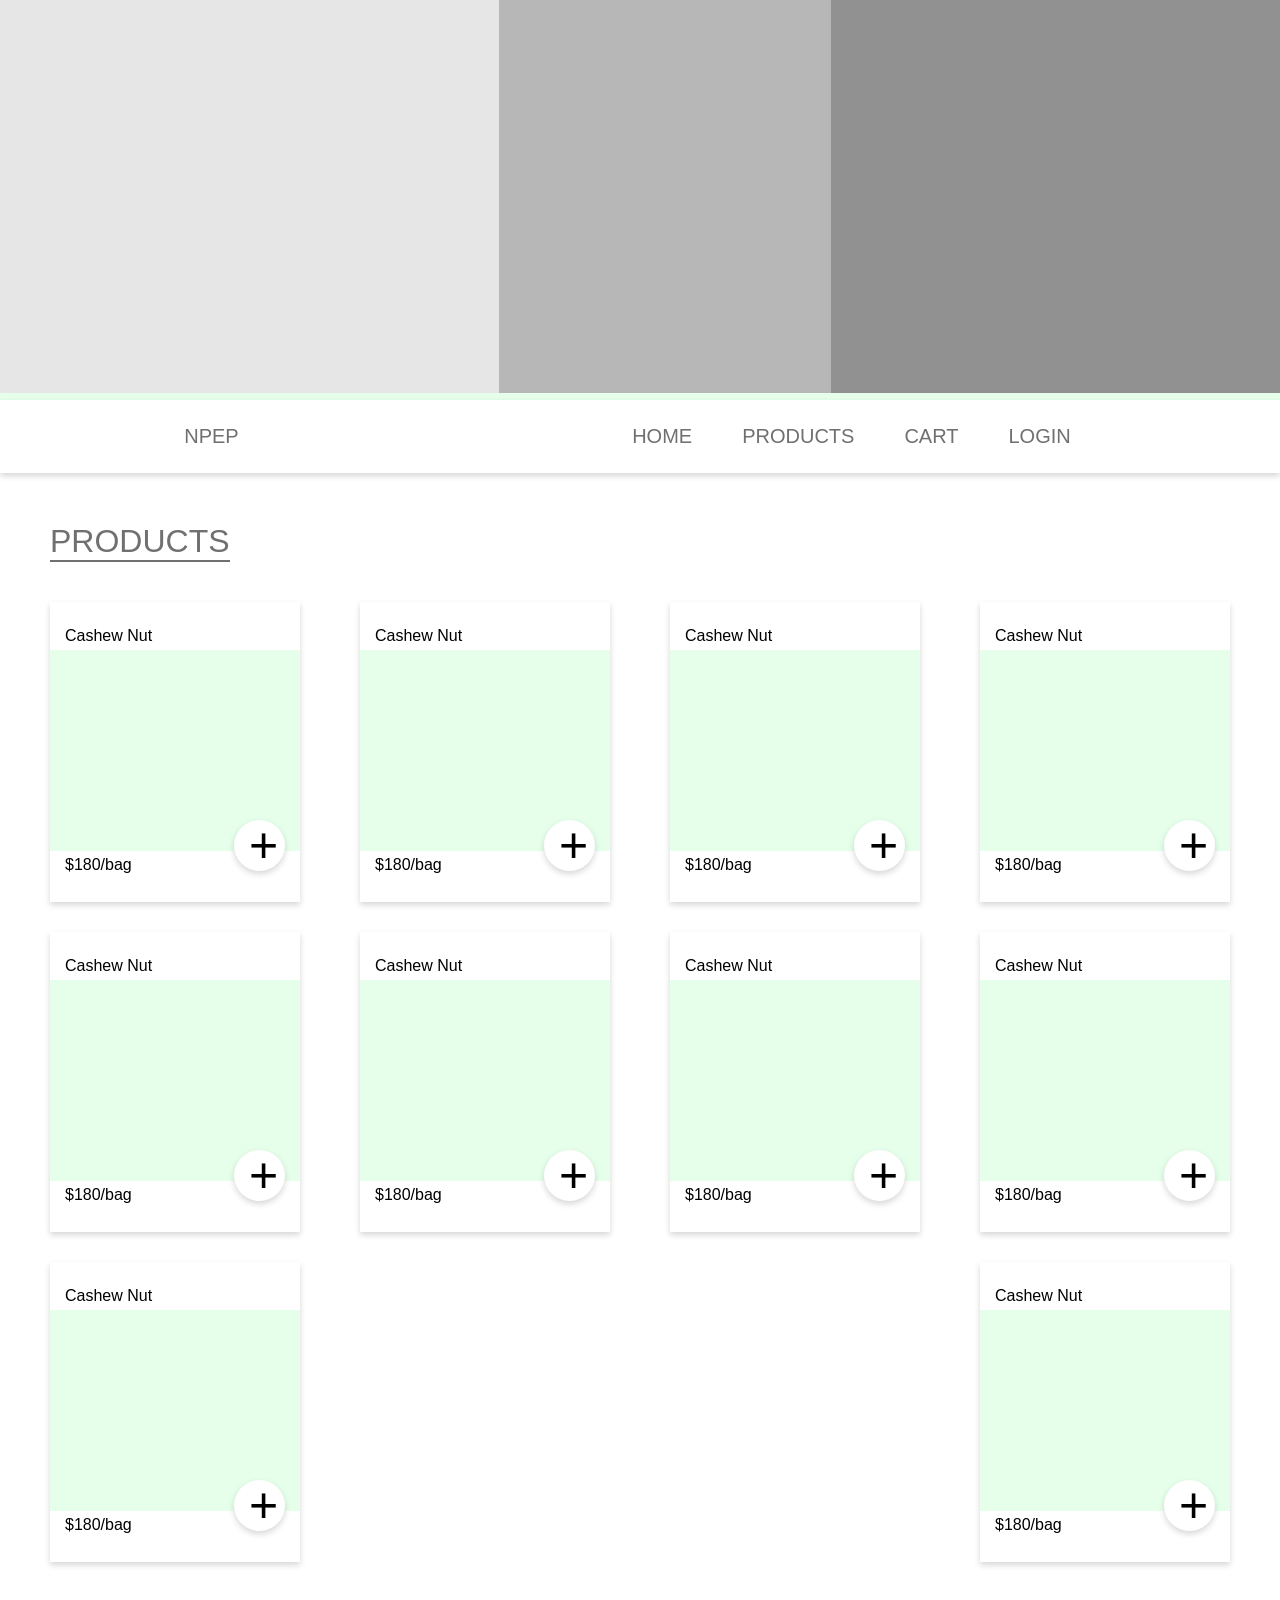
<file: index.html>
<!DOCTYPE html>
<html lang="en">
<head>
    <meta charset="UTF-8">
    <meta name="viewport" content="width=device-width, initial-scale=1.0">
    <meta http-equiv="X-UA-Compatible" content="ie=edge">
    <link rel="stylesheet" href="style.css">
    <title>Farm UI| Home</title>
</head>
<body>
    <main class="main">
        <div class="bg-w">
                <header class="jumbotron">
                        <div class="jumb-1"></div>
                        <div class="jumb-2"></div>
                        <div class="jumb-3"></div>
                    </header>
            
                    <nav class="navigation">
                        <div class="navbar-brand">NPEP</div>
                        <ul>
                            <li>
                                <a href="#" class="a-link">HOME</a>
                            </li>
                            <li>                                
                                <a href="#products" class="a-link">PRODUCTS</a>
                            </li>
                            <li>    
                                <a href="#" class="a-link">CART</a>
                            </li>
                            <li>     
                                <a href="login.html" class="a-link">LOGIN</a>
                            </li>
            
                        </ul>
                    </nav>
            
                    <div class="products" id="products">
                        <h1>PRODUCTS </h1>

                        <div class="nut-cardbox">
                            <div class="nut-card">
                                <p>Cashew Nut</p>
                                <div class="nut-sp">
                                    <div class="p-move">
                                            <p>+</p>
                                    </div>
                                </div>
                                <p>$180/bag</p>
                            </div>
                            <div class="nut-card">
                                    <p>Cashew Nut</p>
                                    <div class="nut-sp">
                                        <div class="p-move">
                                                <p>+</p>
                                        </div>
                                    </div>
                                    <p>$180/bag</p>
    
                            </div>
                            <div class="nut-card">
                                    <p>Cashew Nut</p>
                                    <div class="nut-sp">
                                        <div class="p-move">
                                                <p>+</p>
                                        </div>
                                    </div>
                                    <p>$180/bag</p>
    
                            </div>
                            <div class="nut-card">
                                    <p>Cashew Nut</p>
                                    <div class="nut-sp">
                                        <div class="p-move">
                                                <p>+</p>
                                        </div>
                                    </div>
                                    <p>$180/bag</p>
    
                            </div>
                            <div class="nut-card">
                                    <p>Cashew Nut</p>
                                    <div class="nut-sp">
                                        <div class="p-move">
                                                <p>+</p>
                                        </div>
                                    </div>
                                    <p>$180/bag</p>
    
                            </div>
                            <div class="nut-card">
                                    <p>Cashew Nut</p>
                                    <div class="nut-sp">
                                        <div class="p-move">
                                                <p>+</p>
                                        </div>
                                    </div>
                                    <p>$180/bag</p>
    
                            </div>
                            <div class="nut-card">
                                    <p>Cashew Nut</p>
                                    <div class="nut-sp">
                                        <div class="p-move">
                                                <p>+</p>
                                        </div>
                                    </div>
                                    <p>$180/bag</p>
    
                            </div>
                            <div class="nut-card">
                                    <p>Cashew Nut</p>
                                    <div class="nut-sp">
                                        <div class="p-move">
                                                <p>+</p>
                                        </div>
                                    </div>
                                    <p>$180/bag</p>
    
                            </div>
                            <div class="nut-card">
                                    <p>Cashew Nut</p>
                                    <div class="nut-sp">
                                        <div class="p-move">
                                                <p>+</p>
                                        </div>
                                    </div>
                                    <p>$180/bag</p>
    
                            </div>
                            <div class="nut-card">
                                    <p>Cashew Nut</p>
                                    <div class="nut-sp">
                                        <div class="p-move">
                                                <p>+</p>
                                        </div>
                                    </div>
                                    <p>$180/bag</p>
    
                            </div>

                        </div>
                    </div>

        </div>
    </main>
</body>
</html>
</file>
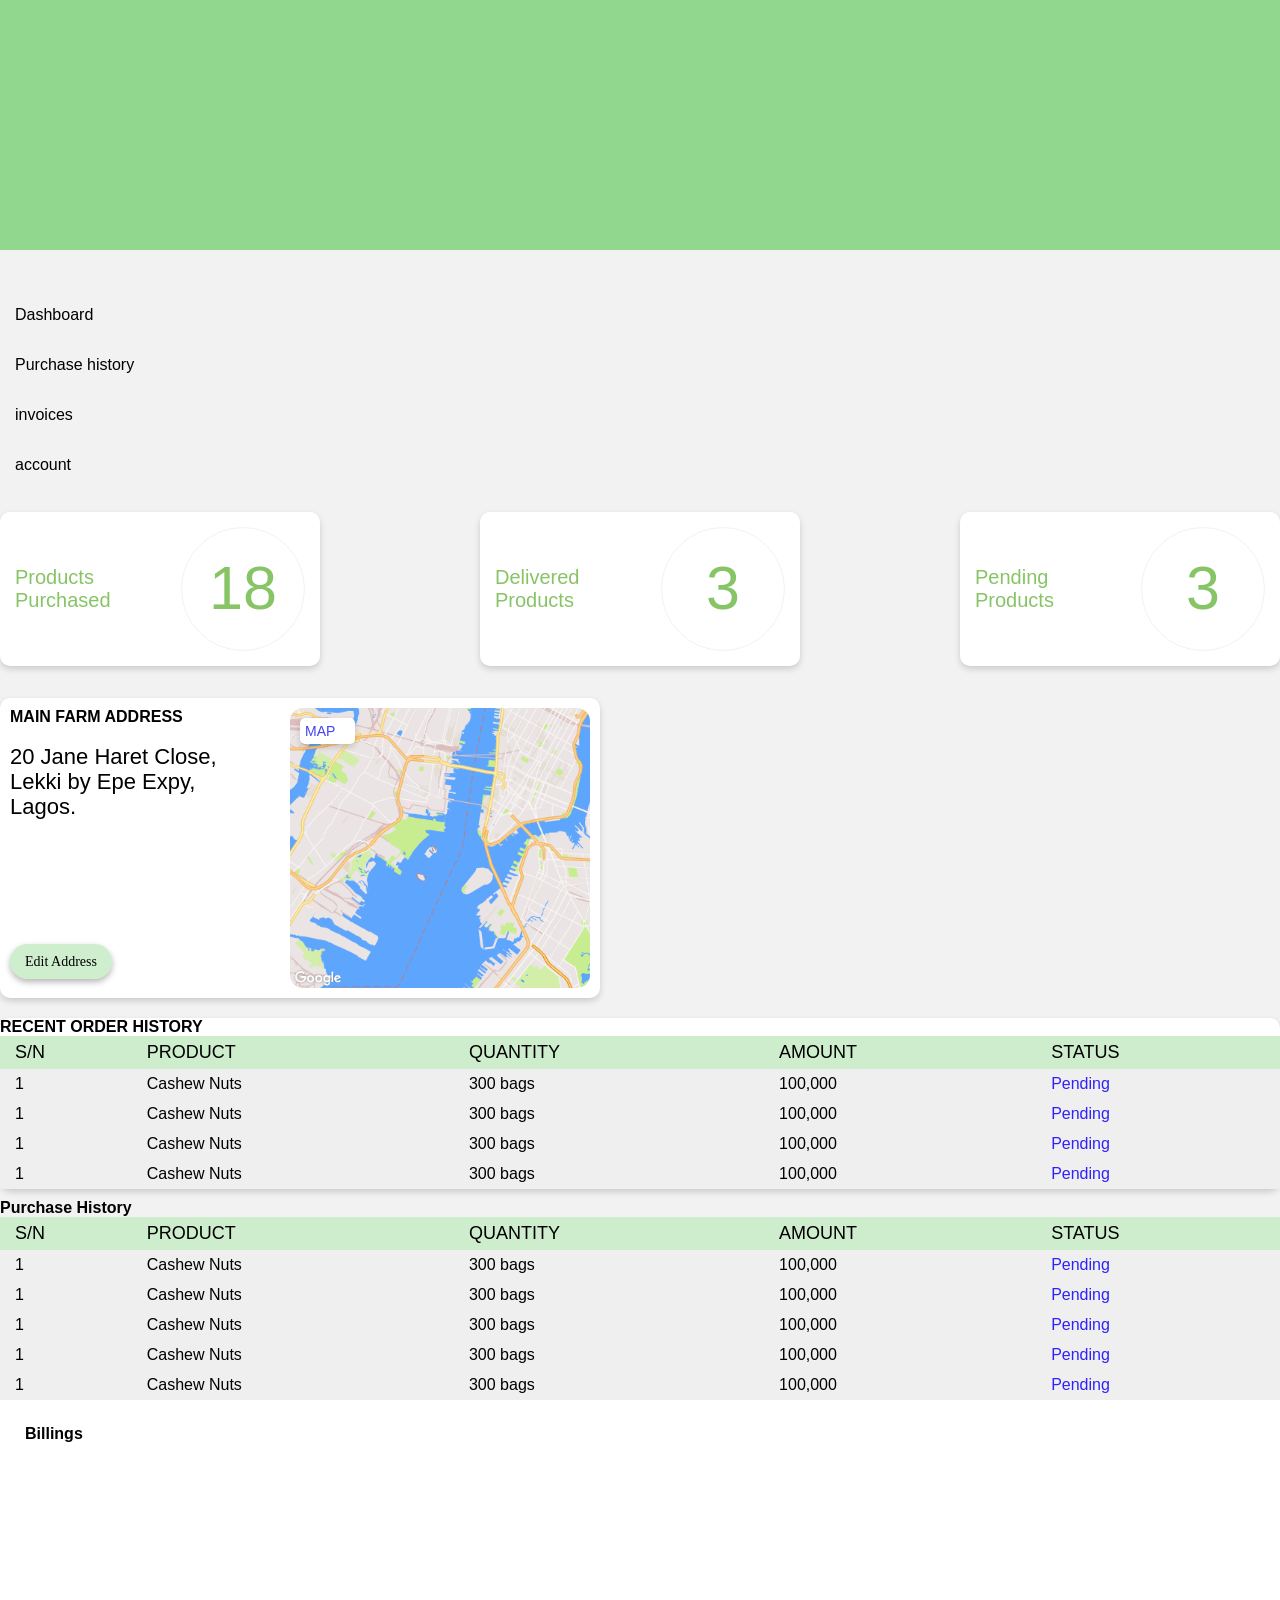
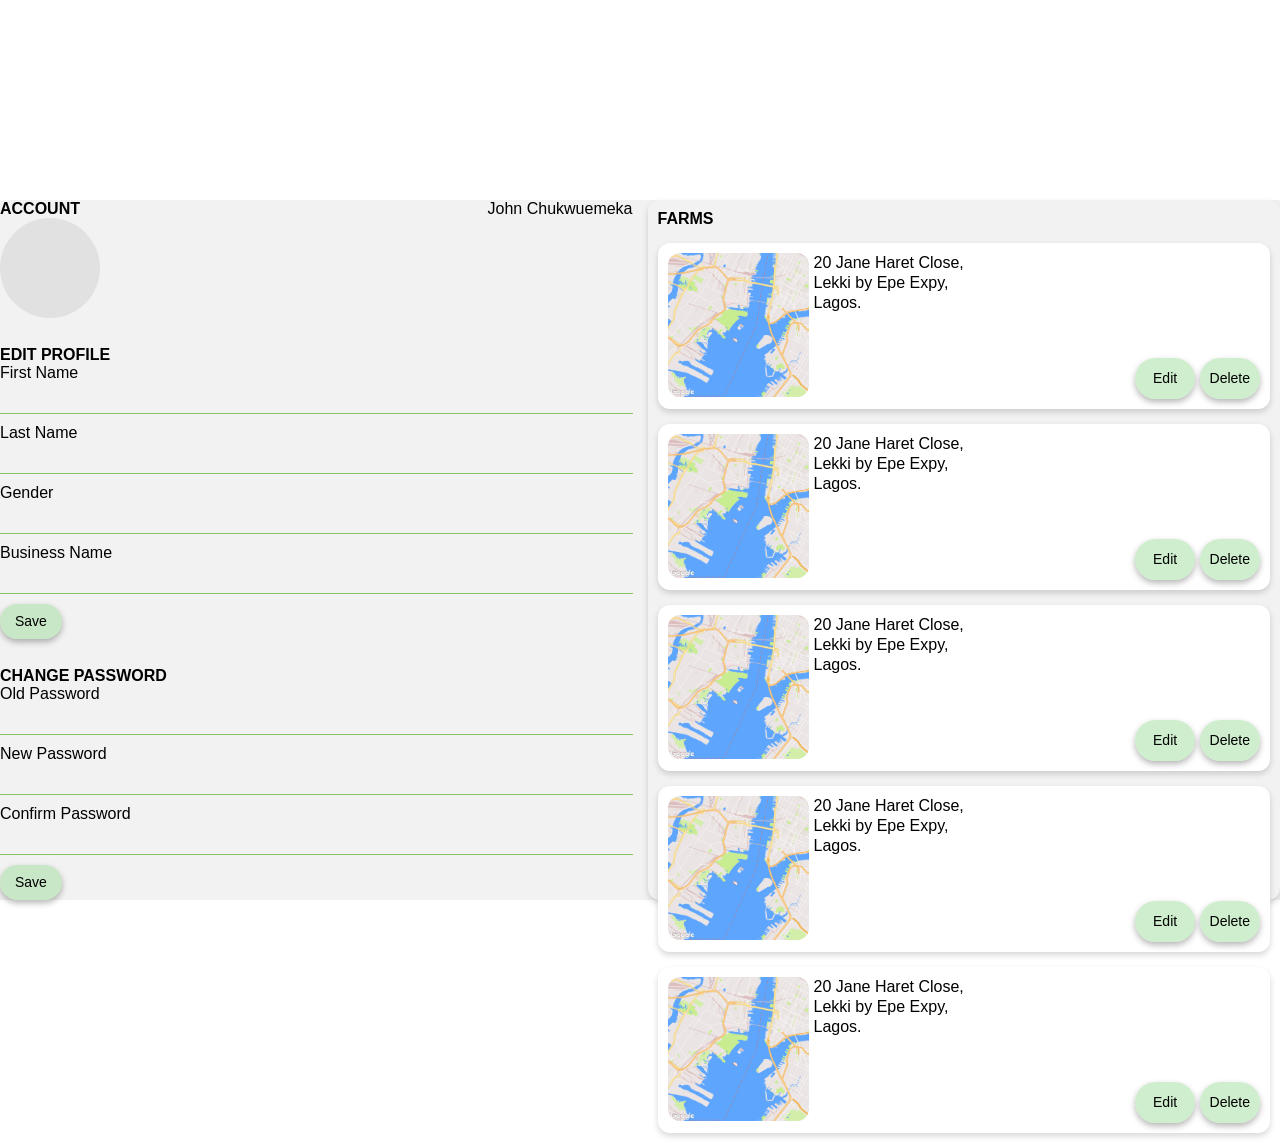
<file: dash.html>
<!DOCTYPE html>
<html lang="en">
<head>
    <meta charset="UTF-8">
    <meta name="viewport" content="width=device-width, initial-scale=1.0">
    <meta http-equiv="X-UA-Compatible" content="ie=edge">
    <title>Farm UI | Dashboard page</title>
    <link rel="stylesheet" href="style.css">
</head>
<body>
    <main class="main">
        <header class="header"></header>
        <div class="is-section">
            <ul>
                <li class="dashboard">Dashboard</li>
                <li class="purchase">Purchase history</li>
                <li class="invoice">invoices</li>
                <li class="account">account</li>
            </ul>

        </div>

        <div class="pos-abs-h dash-lyt">
            <div class="cards card-margin">
                <div class="card card-1">
                    <p>Products <br/> Purchased</p>
                    <div class="round">18</div>
                </div>
                <div class="card card-2">
                    <p>Delivered <br/> Products</p>
                    <div class="round">3</div>

                </div>
                <div class="card card-3">
                    <p>Pending <br/> Products</p>
                    <div class="round">3</div>
                </div>
            </div>
            <div class="farm-map card-margin">
               <div> 
                    <h4>MAIN FARM ADDRESS</h4>
                    <br>
                    <p>
                        20 Jane Haret Close,  <br/>
                        Lekki by Epe Expy,<br/>
                        Lagos.
                    </p>
                    
                    <button class="btn btn-pos btn-w btn-c">Edit Address</button>
               </div>
               
               <div class="map-image">
                   <button class="btn btn-map">MAP</button>
               </div>
            </div>
            <div class="order-history card-margin">
                <h4>RECENT ORDER HISTORY</h4>

                <table>
                    <tr>
                        <th>S/N</th>
                        <th>PRODUCT</th>
                        <th>QUANTITY</th>
                        <th>AMOUNT</th>
                        <th>STATUS</th>
                    </tr>

                    <tr>
                        <td>1</td>
                        <td>Cashew Nuts</td>
                        <td>300 bags</td>
                        <td>100,000</td>
                        <td>Pending</td>
                    </tr>

                    <tr>
                        <td>1</td>
                        <td>Cashew Nuts</td>
                        <td>300 bags</td>
                        <td>100,000</td>
                        <td>Pending</td>
                    </tr>

                    <tr>
                        <td>1</td>
                        <td>Cashew Nuts</td>
                        <td>300 bags</td>
                        <td>100,000</td>
                        <td>Pending</td>
                    </tr>

                    <tr>
                        <td>1</td>
                        <td>Cashew Nuts</td>
                        <td>300 bags</td>
                        <td>100,000</td>
                        <td>Pending</td>
                    </tr>
    

                </table>

               
            </div>

        </div>

        <div class="pos-abs-h purchase-lyt">
                <div class="purchase-history">
                        <h4>Purchase History</h4>
        
                        <table id="purchase">
                            <tr>
                                <th>S/N</th>
                                <th>PRODUCT</th>
                                <th>QUANTITY</th>
                                <th>AMOUNT</th>
                                <th>STATUS</th>
                            </tr>
        
                            <tr>
                                <td>1</td>
                                <td>Cashew Nuts</td>
                                <td>300 bags</td>
                                <td>100,000</td>
                                <td>Pending</td>
                            </tr>
        
                            <tr>
                                <td>1</td>
                                <td>Cashew Nuts</td>
                                <td>300 bags</td>
                                <td>100,000</td>
                                <td>Pending</td>
                            </tr>
        
                            <tr>
                                <td>1</td>
                                <td>Cashew Nuts</td>
                                <td>300 bags</td>
                                <td>100,000</td>
                                <td>Pending</td>
                            </tr>
        
                            <tr>
                                <td>1</td>
                                <td>Cashew Nuts</td>
                                <td>300 bags</td>
                                <td>100,000</td>
                                <td>Pending</td>
                            </tr>
            
                            <tr>
                                <td>1</td>
                                <td>Cashew Nuts</td>
                                <td>300 bags</td>
                                <td>100,000</td>
                                <td>Pending</td>
                            </tr>
    
                        </table>

                    </div>
        </div>

        <div class="pos-abs-h invoice-lyt">
            <h4>Billings</h4>
        </div>


        <div class="pos-abs-h account-lyt">
            <div class="person-acct">
                <div class="card-a card-w">
                    <div class="acct-box">
                        <h4>ACCOUNT</h4>
                        <p>John Chukwuemeka</p>        
                    </div>

                    <div class="round-a"></div>

                </div>

                <div class="card-p card-w card-s">
                    <h4>EDIT PROFILE</h4>

                    <form action="" class="form-w">
                        <label for="firstname">First Name</label> 
                        <input type="text"> 
                        <label for="firstname">Last Name</label>
                        <input type="text"> 
                        <label for="firstname">Gender</label> 
                        <input type="text"> 
                        <label for="firstname">Business Name</label> 
                        <input type="text"> 

                    </form>

                    <button class="btn btn-save btn-c">Save</button>

                </div>

                <div class="card-p card-w card-s">
                    <h4>CHANGE PASSWORD</h4>

                    <form action="" class="form-w">
                            <label for="old password">Old Password</label> 
                            <input type="password"> 
                            <label for="new password">New Password</label>
                            <input type="password"> 
                            <label for="confirm password">Confirm Password</label> 
                            <input type="password">                         
    
                    </form>
    
                    <button class="btn btn-save btn-c">Save</button>
    
    
                </div>
            </div>
            <div class="map-locate">
                <div class="card-m">
                    <h4>FARMS</h4>

                    <div class="card-map">
                        <div class="card-mapFlex">
                            <div class="card-mapImg"></div>
                            <p>20 Jane Haret Close, <br>
                                Lekki by Epe Expy, <br>
                                Lagos.
                            </p>
                        </div>  
                        
                        <div class="align">
                            <button class="btn btn-c btn-edit">Edit</button>
                            <button class="btn btn-c btn-del">Delete</button>    
                        </div>

                    </div>

                    <div class="card-map">
                        <div class="card-mapFlex">
                            <div class="card-mapImg"></div>
                            <p>20 Jane Haret Close, <br>
                                Lekki by Epe Expy, <br>
                                Lagos.
                            </p>
                        </div>  
                        
                        <div class="align">
                            <button class="btn btn-c btn-edit">Edit</button>
                            <button class="btn btn-c btn-del">Delete</button>    
                        </div>

                    </div>

                    <div class="card-map">
                        <div class="card-mapFlex">
                            <div class="card-mapImg"></div>
                            <p>20 Jane Haret Close, <br>
                                Lekki by Epe Expy, <br>
                                Lagos.
                            </p>
                        </div>  
                        
                        <div class="align">
                            <button class="btn btn-c btn-edit">Edit</button>
                            <button class="btn btn-c btn-del">Delete</button>    
                        </div>

                    </div>
                    <div class="card-map">
                        <div class="card-mapFlex">
                            <div class="card-mapImg"></div>
                            <p>20 Jane Haret Close, <br>
                                Lekki by Epe Expy, <br>
                                Lagos.
                            </p>
                        </div>  
                        
                        <div class="align">
                            <button class="btn btn-c btn-edit">Edit</button>
                            <button class="btn btn-c btn-del">Delete</button>    
                        </div>

                    </div>
                    <div class="card-map">
                        <div class="card-mapFlex">
                            <div class="card-mapImg"></div>
                            <p>20 Jane Haret Close, <br>
                                Lekki by Epe Expy, <br>
                                Lagos.
                            </p>
                        </div>  
                        
                        <div class="align">
                            <button class="btn btn-c btn-edit">Edit</button>
                            <button class="btn btn-c btn-del">Delete</button>    
                        </div>

                    </div>

                </div>
            </div>
        </div>
    </main>

    <script src="app.js"></script>
</body>
</html>
</file>
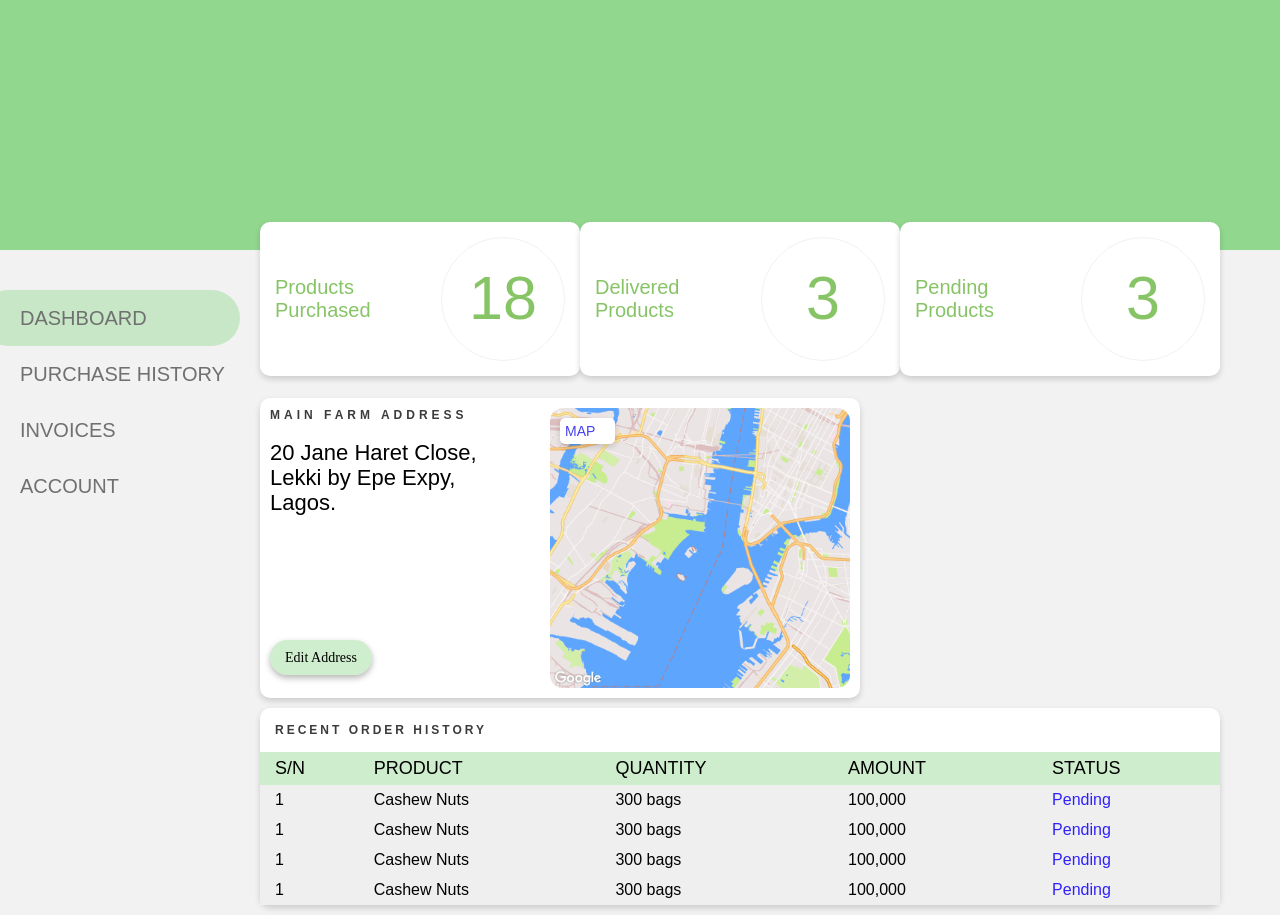
<file: dashboard.html>
<!DOCTYPE html>
<html lang="en">

<head>
    <meta charset="UTF-8">
    <meta name="viewport" content="width=device-width, initial-scale=1.0">
    <meta http-equiv="X-UA-Compatible" content="ie=edge">
    <title>Farm UI | Dashboard page</title>
    <link rel="stylesheet" href="style.css">
</head>

<body>
    <main class="main">
        <header class="header"></header>
        <div class="is-section">
            <ul class="main-sidebar">
                <li class="dashboard">
                    <a href="#dash-lyt">Dashboard</a>
                </li>
                <li class="purchase">
                    <a href="#purchase-lyt">Purchase history</a></li>
                <li class="invoice">
                    <a href="#invoice-lyt">invoices</a>
                </li>
                <li class="account">
                    <a href="#account-lyt">account</a>
                </li>
            </ul>

            <section class="main-container">
                <div id="dash-lyt">
                    <div class="cards card-margin">
                        <div class="card card-1">
                            <p>Products <br /> Purchased</p>
                            <div class="round">18</div>
                        </div>
                        <div class="card card-2">
                            <p>Delivered <br /> Products</p>
                            <div class="round">3</div>

                        </div>
                        <div class="card card-3">
                            <p>Pending <br /> Products</p>
                            <div class="round">3</div>
                        </div>
                    </div>
                    <div class="farm-map card-margin">
                        <div>
                            <h4 class="card-caption">MAIN FARM ADDRESS</h4>
                            <br>
                            <p>
                                20 Jane Haret Close, <br />
                                Lekki by Epe Expy,<br />
                                Lagos.
                            </p>

                            <button class="btn btn-pos btn-w btn-c">Edit Address</button>
                        </div>

                        <div class="map-image">
                            <button class="btn btn-map">MAP</button>
                        </div>
                    </div>
                    <div class="order-history card-margin">
                        <h4 class="card-caption">RECENT ORDER HISTORY</h4>

                        <table>
                            <tr>
                                <th>S/N</th>
                                <th>PRODUCT</th>
                                <th>QUANTITY</th>
                                <th>AMOUNT</th>
                                <th>STATUS</th>
                            </tr>

                            <tr>
                                <td>1</td>
                                <td>Cashew Nuts</td>
                                <td>300 bags</td>
                                <td>100,000</td>
                                <td>Pending</td>
                            </tr>

                            <tr>
                                <td>1</td>
                                <td>Cashew Nuts</td>
                                <td>300 bags</td>
                                <td>100,000</td>
                                <td>Pending</td>
                            </tr>

                            <tr>
                                <td>1</td>
                                <td>Cashew Nuts</td>
                                <td>300 bags</td>
                                <td>100,000</td>
                                <td>Pending</td>
                            </tr>

                            <tr>
                                <td>1</td>
                                <td>Cashew Nuts</td>
                                <td>300 bags</td>
                                <td>100,000</td>
                                <td>Pending</td>
                            </tr>


                        </table>


                    </div>

                </div>

                <div id="purchase-lyt">
                    <div class="card more-padding">
                        <h4 class="page-heading">Purchase History</h4>

                        <table id="purchase">
                            <tr>
                                <th>S/N</th>
                                <th>PRODUCT</th>
                                <th>QUANTITY</th>
                                <th>AMOUNT</th>
                                <th>STATUS</th>
                            </tr>

                            <tr>
                                <td>1</td>
                                <td>Cashew Nuts</td>
                                <td>300 bags</td>
                                <td>100,000</td>
                                <td>Pending</td>
                            </tr>

                            <tr>
                                <td>1</td>
                                <td>Cashew Nuts</td>
                                <td>300 bags</td>
                                <td>100,000</td>
                                <td>Pending</td>
                            </tr>

                            <tr>
                                <td>1</td>
                                <td>Cashew Nuts</td>
                                <td>300 bags</td>
                                <td>100,000</td>
                                <td>Pending</td>
                            </tr>

                            <tr>
                                <td>1</td>
                                <td>Cashew Nuts</td>
                                <td>300 bags</td>
                                <td>100,000</td>
                                <td>Pending</td>
                            </tr>

                            <tr>
                                <td>1</td>
                                <td>Cashew Nuts</td>
                                <td>300 bags</td>
                                <td>100,000</td>
                                <td>Pending</td>
                            </tr>

                        </table>

                    </div>
                </div>

                <div id="invoice-lyt">
                    <div class="card more-padding">
                        <h4 class="page-heading">Billings</h4>
                    </div>
                </div>

                <div id="account-lyt">
                    <section class="account-lyt">
                        <div class="person-acct">
                            <div class="card">
                                <h4 class="card-caption">ACCOUNT</h4>
                                <div class="card-body">
                                    <section class="acct-box">
                                        <article>
                                            <h1 class="username">John Chukwuemeka</h1>
                                            <p>Male</p>
                                        </article>
                                        <img class="round-a">
                                    </section>
                                </div>

                            </div>

                            <div class="card card-w card-s">
                                <h4 class="card-caption">EDIT PROFILE</h4>

                                <form action="" class="form-w">
                                    <label for="firstname">First Name</label>
                                    <input type="text">
                                    <label for="firstname">Last Name</label>
                                    <input type="text">
                                    <label for="firstname">Gender</label>
                                    <input type="text">
                                    <label for="firstname">Business Name</label>
                                    <input type="text">

                                </form>

                                <button class="btn btn-save btn-c">Save</button>

                            </div>

                            <div class="card card-w card-s">
                                <h4 class="card-caption">CHANGE PASSWORD</h4>

                                <form action="" class="form-w">
                                    <label for="old password">Old Password</label>
                                    <input type="password">
                                    <label for="new password">New Password</label>
                                    <input type="password">
                                    <label for="confirm password">Confirm Password</label>
                                    <input type="password">

                                </form>

                                <button class="btn btn-save btn-c">Save</button>


                            </div>
                        </div>

                        <div class="map-locate card card-m">
                            <h4 class="card-caption">FARMS</h4>
                            <div class="card-body">
                                <div class="card-map">
                                    <div class="card-mapFlex">
                                        <div class="card-mapImg"></div>
                                        <p>20 Jane Haret Close, <br>
                                            Lekki by Epe Expy, <br>
                                            Lagos.
                                        </p>
                                    </div>

                                    <div class="align">
                                        <button class="btn btn-c btn-edit">Edit</button>
                                        <button class="btn btn-c btn-del">Delete</button>
                                    </div>

                                </div>

                                <div class="card-map">
                                    <div class="card-mapFlex">
                                        <div class="card-mapImg"></div>
                                        <p>20 Jane Haret Close, <br>
                                            Lekki by Epe Expy, <br>
                                            Lagos.
                                        </p>
                                    </div>

                                    <div class="align">
                                        <button class="btn btn-c btn-edit">Edit</button>
                                        <button class="btn btn-c btn-del">Delete</button>
                                    </div>

                                </div>

                                <div class="card-map">
                                    <div class="card-mapFlex">
                                        <div class="card-mapImg"></div>
                                        <p>20 Jane Haret Close, <br>
                                            Lekki by Epe Expy, <br>
                                            Lagos.
                                        </p>
                                    </div>

                                    <div class="align">
                                        <button class="btn btn-c btn-edit">Edit</button>
                                        <button class="btn btn-c btn-del">Delete</button>
                                    </div>

                                </div>
                                <div class="card-map">
                                    <div class="card-mapFlex">
                                        <div class="card-mapImg"></div>
                                        <p>20 Jane Haret Close, <br>
                                            Lekki by Epe Expy, <br>
                                            Lagos.
                                        </p>
                                    </div>

                                    <div class="align">
                                        <button class="btn btn-c btn-edit">Edit</button>
                                        <button class="btn btn-c btn-del">Delete</button>
                                    </div>

                                </div>
                                <div class="card-map">
                                    <div class="card-mapFlex">
                                        <div class="card-mapImg"></div>
                                        <p>20 Jane Haret Close, <br>
                                            Lekki by Epe Expy, <br>
                                            Lagos.
                                        </p>
                                    </div>

                                    <div class="align">
                                        <button class="btn btn-c btn-edit">Edit</button>
                                        <button class="btn btn-c btn-del">Delete</button>
                                    </div>
                                </div>
                            </div>
                        </div>
                    </section>
                </div>
            </section>
        </div>



    </main>

    <script src="app.js"></script>
</body>

</html>
</file>
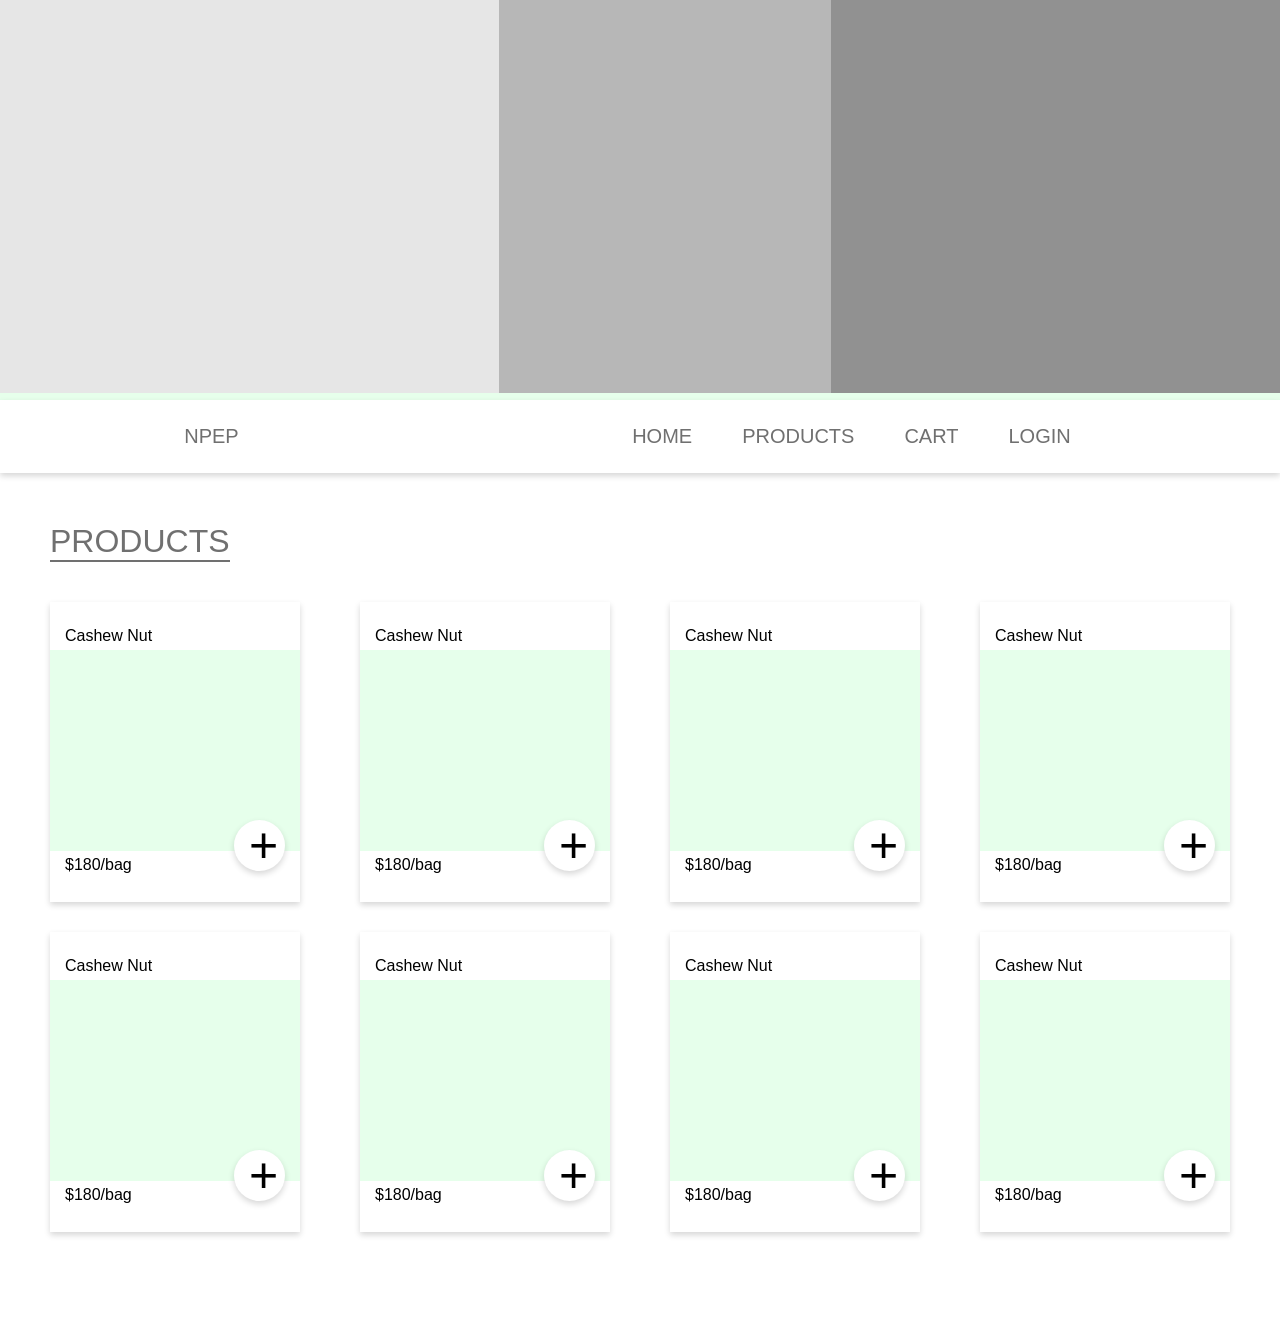
<file: home.html>
<!DOCTYPE html>
<html lang="en">
<head>
    <meta charset="UTF-8">
    <meta name="viewport" content="width=device-width, initial-scale=1.0">
    <meta http-equiv="X-UA-Compatible" content="ie=edge">
    <link rel="stylesheet" href="style.css">
    <title>Farm UI| Home</title>
</head>
<body>
    <main class="main">
        <div class="bg-w">
                <header class="jumbotron">
                        <div class="jumb-1"></div>
                        <div class="jumb-2"></div>
                        <div class="jumb-3"></div>
                    </header>
            
                    <nav class="navigation">
                        <div class="navbar-brand">NPEP</div>
                        <ul>
                            <li>
                                <a href="#" class="a-link">HOME</a>
                            </li>
                            <li>                                
                                <a href="#products" class="a-link">PRODUCTS</a>
                            </li>
                            <li>    
                                <a href="#" class="a-link">CART</a>
                            </li>
                            <li>     
                                <a href="login.html" class="a-link">LOGIN</a>
                            </li>
            
                        </ul>
                    </nav>
            
                    <div class="products" id="products">
                        <h1>PRODUCTS </h1>

                        <div class="nut-cardbox">
                            <div class="nut-card">
                                <p>Cashew Nut</p>
                                <div class="nut-sp">
                                    <div class="p-move">
                                            <p>+</p>
                                    </div>
                                </div>
                                <p>$180/bag</p>
                            </div>
                            <div class="nut-card">
                                    <p>Cashew Nut</p>
                                    <div class="nut-sp">
                                        <div class="p-move">
                                                <p>+</p>
                                        </div>
                                    </div>
                                    <p>$180/bag</p>
    
                            </div>
                            <div class="nut-card">
                                    <p>Cashew Nut</p>
                                    <div class="nut-sp">
                                        <div class="p-move">
                                                <p>+</p>
                                        </div>
                                    </div>
                                    <p>$180/bag</p>
    
                            </div>
                            <div class="nut-card">
                                    <p>Cashew Nut</p>
                                    <div class="nut-sp">
                                        <div class="p-move">
                                                <p>+</p>
                                        </div>
                                    </div>
                                    <p>$180/bag</p>
    
                            </div>
                            <div class="nut-card">
                                    <p>Cashew Nut</p>
                                    <div class="nut-sp">
                                        <div class="p-move">
                                                <p>+</p>
                                        </div>
                                    </div>
                                    <p>$180/bag</p>
    
                            </div>
                            <div class="nut-card">
                                    <p>Cashew Nut</p>
                                    <div class="nut-sp">
                                        <div class="p-move">
                                                <p>+</p>
                                        </div>
                                    </div>
                                    <p>$180/bag</p>
    
                            </div>
                            <div class="nut-card">
                                    <p>Cashew Nut</p>
                                    <div class="nut-sp">
                                        <div class="p-move">
                                                <p>+</p>
                                        </div>
                                    </div>
                                    <p>$180/bag</p>
    
                            </div>
                            <div class="nut-card">
                                    <p>Cashew Nut</p>
                                    <div class="nut-sp">
                                        <div class="p-move">
                                                <p>+</p>
                                        </div>
                                    </div>
                                    <p>$180/bag</p>
    
                            </div>
                            
                        </div>
                    </div>

        </div>
    </main>
</body>
</html>
</file>
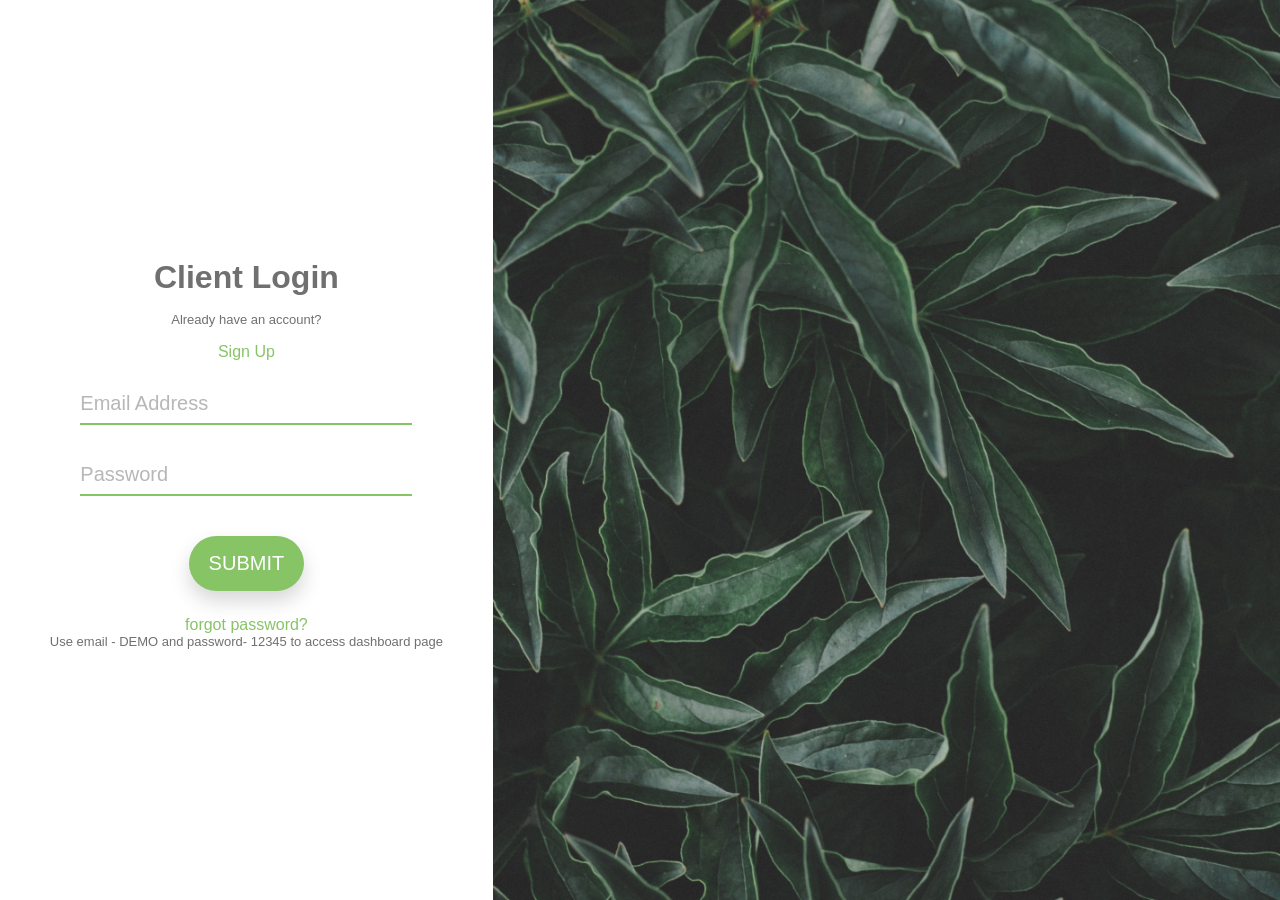
<file: login.html>
<!DOCTYPE html>
<html lang="en">
<head>
    <meta charset="UTF-8">
    <meta name="viewport" content="width=device-width, initial-scale=1.0">
    <meta http-equiv="X-UA-Compatible" content="ie=edge">
    <link rel="stylesheet" href="style.css">
    <title>Farm UI| Login</title>
</head>
<body>
    <main class="main">
        <div class="p-flex">
            <div class="form-lyt">
                <form action="" class="form-w">
                    <h2>Client Login</h2>
                    <p>Already have an account?</p>
                    <a href="#" class="a-link">Sign Up</a>

                    <input type="email" placeholder="Email Address" class="psuedo" id="email">
                    <input type="password" placeholder="Password" class="psuedo" id="password">

                </form>

                <button class="btn btn-c btn-submit" id="btn">SUBMIT</button>

                <a href="#" class="a-link">forgot password?</a>

                <p>Use email - DEMO and password- 12345 to access dashboard page</p>

            </div>
            <div class="img-lyt"></div>
        </div>
        
    </main>
    <script src="app.js"></script>
</body>
</html>
</file>
<file: style.css>
/* @import url('https://fonts.googleapis.com/css?family=Prompt'); */
/* @import url('https://stackpath.bootstrapcdn.com/font-awesome/4.7.0/css/font-awesome.min.css'); */

:root{
    --color-grey: #F2F2F2;
    --color-light-green: #91D88E;
    --color-dark: #000000;
    --color-dark-1: #707070;
    --color-light: #ffffff;
    --color-dark-green: #87C466;
    --color-light-1: #D3D3D3;
    --color-dark-2: #3B3B3B;
    --color-dark-3: #212121;
    --color-blue-1: #4640EF;
    --color-green-1: #CEEDCD;
    --color-light-2: #EFEFEF;
    --color-blue-2: #2F21F9;
}

*, *::after, *::before {
    padding: 0;
    margin: 0;
    box-sizing: inherit;
    outline: none;
}

body{
    padding: 0;
    margin: 0;
    box-sizing: border-box;
    font-family: 'Prompt', sans-serif;
}

.main{
    background-color: var(--color-grey);
    min-height: 100vh;
}

.header{
    min-height: 250px;
    background-color: var(--color-light-green);
}

.is-section{
    position: relative;
    padding: 0 15px;
}

.is-section > ul{
    list-style: none;
    width: 260px;
    margin-top: 40px;
    line-height: 50px;
}

.is-section ul li a {
    text-transform: uppercase;
    font-size: 20px;
    padding: 3px 15px;
    display: block;
    text-decoration: none;
    color: var(--color-dark-1);
    text-indent: 25px;
    cursor: pointer;
}

.is-section ul li.active a, 
.is-section ul li a:hover {
    background: rgba(145, 216, 142, .44);
    border-radius: 150px;
    transition: all 1s ease-out;
}

.is-section {
    display: grid;
    grid-gap: 30px;
    margin: 0 auto;
    max-width: 1440px;
    justify-content: center;
    grid-template-columns: 250px 1fr 50px;
}

.main-container {
    /* border: solid 2px blue; */
    margin-top: -50px;
}

.page-heading {
    font-size: 2rem;
    margin-bottom: 15px;
}

.dash-lyt{
    display: flex;
    flex-direction: column;
    justify-content: space-between;
    overflow-x: hidden;
}

.card-margin{
    margin: 10px 0;
}

.cards{
    /* width: 100%; */
    display: flex;
    justify-content: space-between;
}

.cards .card{
    width: 320px;
    border-radius: 10px;
    background: var(--color-light);
    box-shadow: 0 3px 6px rgba(0,0,0,0.16);
    padding: 15px;
    align-items: center;
    display: flex;
    justify-content: space-between;
}

.cards .card > p{
    font-size: 20px;
    color: var(--color-dark-green);
}

.round{
    height: 124px;
    width: 124px;
    border: 1px solid var(--color-grey);
    border-radius: 50%;
    text-align: center;
    font-size: 61px;
    
    padding: 25px 0;
    color: var(--color-dark-green);
}

.farm-map{
    height: 300px;
    width: 600px;
    border-radius: 10px;
    background: var(--color-light);
    padding: 10px;
    display: flex;
    justify-content: space-between;
    box-shadow: 0 3px 6px rgba(0,0,0,0.16);
}

.farm-map .card-caption {
    font-size: 12px;
    color: var(--color-dark-2);
    letter-spacing: 4px;
}

.farm-map p{
    font-size: 22px;
    line-height: 25px;
}

.btn:link, .btn:visited{
    text-decoration: none;
    display: inline-block;
    cursor: pointer;
}

.btn-pos{
    position: absolute;
    top: 125px;
}
.btn-w{
    position: relative;
    font-family: 'prompt';
    padding: 8px 10px;
    /* border-radius: 100px; */
}

.btn-c {
    background: rgba(145,216,142, 0.44);
    box-shadow: 0 3px 6px rgba(0,0,0,0.29);
    border: none;
    line-height: 35px;
    padding: 0 15px;
    font-size: 14px;
    min-width: 60px;
    text-align: center;
    border-radius: 30px;
}

.map-image{
    background: url('img/map.png') no-repeat;
    background-size: cover;
    height: 280px;
    width: 300px;
    border-radius: 13px;
    padding: 10px;
}

.btn-map{
    cursor: pointer;
    border: none;
    background: var(--color-light);
    text-align: left;
    padding: 5px 20px 5px 5px;
    border-radius: 5px;
    box-shadow: 0 3px 6px rgba(0,0,0,0.16);
    color: var(--color-blue-1);
    font-size: 14px;
}

.order-history{
    max-height: 370px;
    border-radius: 10px;
    background: var(--color-light);
    box-shadow: 0 3px 6px rgba(0,0,0,0.16);
}

.order-history .card-caption {
    padding: 15px;
    font-size: 12px;
    color: var(--color-dark-2);
    letter-spacing: 3px;
}

table{
    width: 100%;
    border-collapse: collapse;
}

table tr th{
    font-size: 18px;
    font-weight: lighter;
    background: #CEEDCD;
    text-align: left;
    text-indent: 15px;
    padding: 6px 0;
}

table tr td{
    padding: 6px 0;
    text-indent: 15px;
    background: #EFEFEF;
}


table tr td:last-child{
    color: var(--color-blue-2);
}


.purchase-history .card-caption {
    color: #707070;
    font-size: 32px;
    text-indent: 25px;
    margin-bottom: 6%;
}

table#purchase{
    width: 100%;
}

.invoice-lyt{
    min-height: 400px;
    background: #fff;
    padding: 25px;
}

.invoice-lyt .card-caption {
    font-size: 32px;
    color: #707070;
}

.account-lyt {
    display: grid;
    width: 100%;
    grid-gap: 15px;
    grid-template-columns: 1fr 1fr;
}


.person-acct{
    /* background: purple; */
    display: flex;
    flex-direction: column;
    justify-content: space-between;
}

.person-acct .card-caption {
    font-size: 12px;
    letter-spacing: 3px;
    margin-bottom: 20px;
}

.card{
    background: white;
    border-radius: 12px;
    padding: 10px 15px;
    position: relative;
    box-shadow: 0 3px 6px rgba(0,0,0,0.16);
    margin: 12px 0;
}

.card.more-padding {
    padding: 25px;
}

.card .card-caption {
    top: 0;
    font-size: 12px;
    color: rgba(59, 59, 59, 1);
    z-index: 3;
    line-height: 30px;
    background-color: white;
    letter-spacing: 3px;
}

.card-m .card-body {
    overflow-y: scroll;
    margin-right: -10px;
    margin-left: -10px;
    padding: 0 15px;
    max-height: 700px;
}

.card-map {
    height: 166px;
    background: #fff;
    border-radius: 12px;
    margin: 15px 0;
    box-shadow: 0 3px 6px rgba(0, 0, 0, 0.16);
    padding: 10px;
    display: flex;
    justify-content: space-between;
}

.card-mapFlex {
    display: flex;
}

.card-mapFlex p {
    padding-left: 5px;
    line-height: 20px;
}

.card-mapImg {
    background: url('img/map.png');
    background-size: cover;
    height: 144px;
    width: 141px;
    border-radius: 12px;
    position: relative;
}

.round-a{
    height: 100px;
    width: 100px;
    border-radius: 50%;
    background: #E1E1E1;
    align-self: center;
}

.form-w *{
    width: 100%;
    padding: 8px 0;  
    background: transparent; 
}

.form-w input{
    margin-bottom: 10px;
    border: none;
    border-bottom: 1px solid var(--color-dark-green);
}

.map-locate{
    max-height: 700px;
    display: flex;
    flex-direction: column;
    justify-content: space-between;
    border-radius: 12px;
    padding: 10px;
    box-shadow: 0 3px 6px rgba(0,0,0,0.16);
}

.acct-box {
    display: flex;
    justify-content: space-between;
}

.acct-box .username {
    font-size: 1.4em;
}

.align{
    align-self: flex-end;
}
.btn-edit, .btn-del{
    padding: 3px 10px;
}

/*LOGIN*/
.p-flex{
    display: flex;
    min-height: 100vh;
    justify-content: space-between;
    background: #fff;
}

.form-lyt{
    width: 500px;
    align-self: center;
    margin: 0 auto;
    text-align: center;
    padding: 0 25px;
}

.form-lyt h2{
    font-size: 32px;
    color: #707070;
}

.form-lyt p{
    font-size: 13px;
    color: #707070;
}

.form-lyt .a-link{
    text-decoration: none;
    color: #87C466;
    display: block;
}

.form-lyt input {
    border-bottom: 2px solid #87C466;
    margin: 15px 0;
    position: relative;
    max-width: 75%;
    font-size: 20px;
}

.form-lyt input::placeholder{
    font-size: 20px;
    color: rgba(112,112,112,0.5);
}

.img-lyt{
    background: url('img/farm.jpg') center;
    background-size: cover;
    width: 800px;
    /* height: 100vh; */
}

.btn-submit{
    padding: 10px 20px;
    font-size: 20px;
    background: #87C466;
    box-shadow: 0 10px 20px rgba(0,0,0,0.16);
    color: #fff;
    margin: 25px 0;
    cursor: pointer;
}

.btn-submit:active{
    transform: translateY(5px);
    box-shadow: none;
}

/*HOME*/
.bg-w{
    background: #fff;
}
header.jumbotron{
    min-height: 400px;
    display: flex;
    border-bottom: 7px solid #E6FFEB;
}

.jumb-1{
    width: 600px;
    background: #E6E6E6;
}

.jumb-2{
    background: #B7B7B7;
    width: 400px;
}

.jumb-3{
    width: 540px;
    background: #919191;
}

nav.navigation{
    /* max-width: 80%; */
    padding: 25px 0;
    background: #fff;
    margin: 0 auto;
    display: flex;
    justify-content: space-around;
    box-shadow: 0px 3px 6px rgba(0,0,0,0.16);
}

.navigation .navbar-brand{
    font-size: 20px;
    color: #707070;
}
.navigation ul{
    display: flex;
    list-style: none;
    justify-content: flex-end;
}

.navigation ul li{
    padding: 0 25px;
    font-size: 20px;
}

.navigation ul li .a-link{
    text-decoration: none;
    color: #707070;
}
.products{
    padding: 50px;
}
.products h1{
    font-size: 32px;
    color: #707070;
    font-weight: normal;
    border-bottom: 2px solid #707070;
    width: 180px;
}

.nut-cardbox{
    padding: 25px 0;
    display: flex;
    flex-wrap: wrap;
    justify-content: space-between;
}

.nut-card{
    height: 300px;
    width: 250px;
    background: #fff;
    margin: 15px 0;
    box-shadow: 0 3px 6px rgba(0,0,0,0.16);
    padding: 25px 0;
    text-indent: 15px;
}

.nut-sp{
    height: 201px;
    background: #E6FFEB;
    margin: 5px 0;
    display: flex;
    flex-direction: column;
    justify-content: flex-end;
    align-items: flex-end;
    padding: 0 15px;

}

.p-move{
    align-self: flex-end;
    margin-bottom: -20px;
    height: 51px;
    width: 51px;
    background: #fff;
    border-radius: 50%;
    box-shadow: 0 3px 6px rgba(0,0,0,0.16);
    line-height: 51px;
}

.nut-sp p{
    font-size: 50px;
}
</file>
